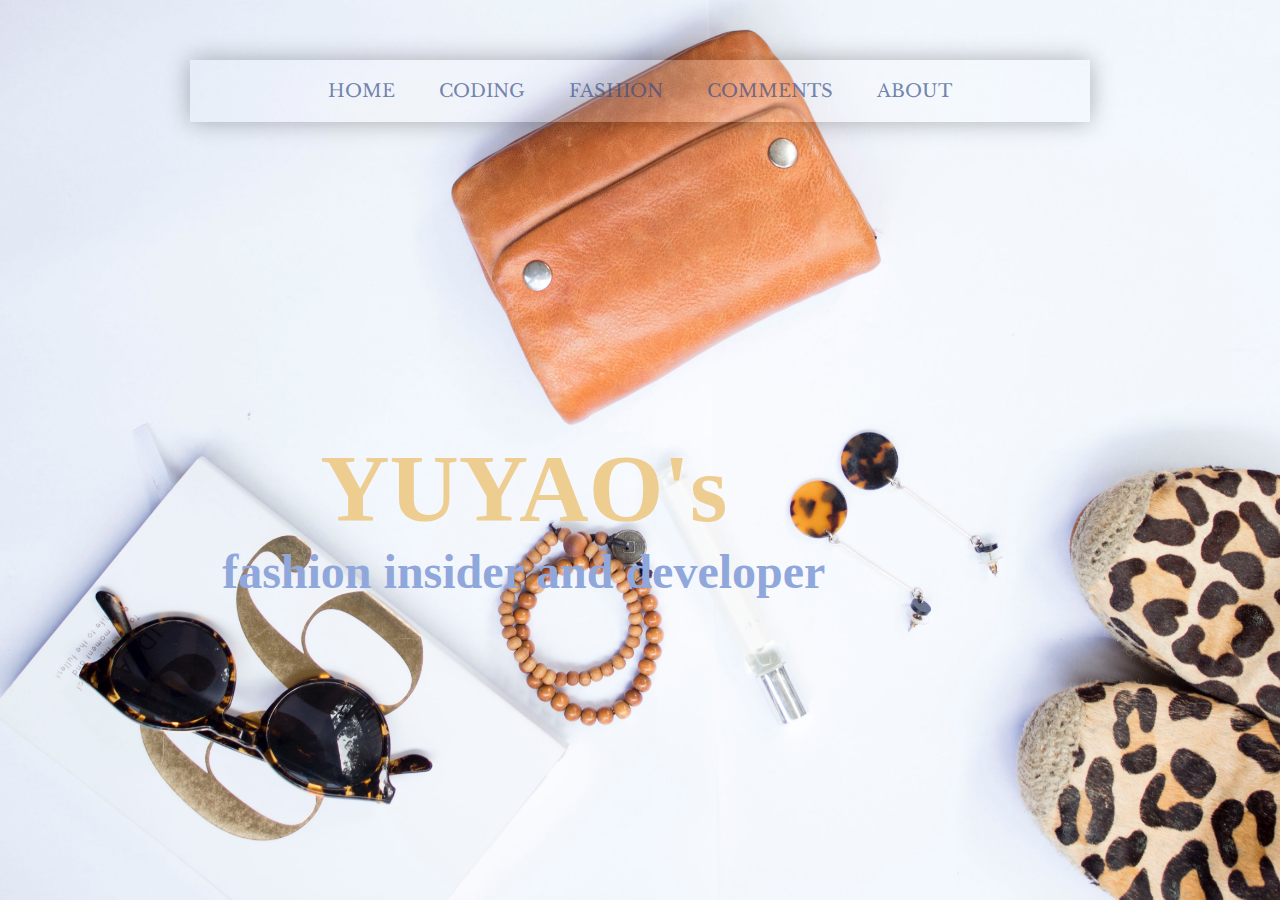
<file: index.html>
<!DOCTYPE html>
<html lang="en">
<head>
    <meta charset="UTF-8">
    <meta name="viewport" content="width=device-width, initial-scale=1.0">
    <link href="style.css" rel="stylesheet">
    <title>HW3</title>
</head>
<body>
    <section class="navbar">
        <nav>
            <ul class="menu">
                <li class="item"><a href="index.html">Home</a></li>
                <li class="item"><a href="code.html">Coding</a></li>
                <li class="item"><a href="fashion.html">Fashion</a></li>
                <li class="item"><a href="comment.html">Comments</a></li>
                <li class="item"><a href="about.html">About</a></li>
            </ul>
        </nav>
    </section>
    <section class="content">
        <h1><a class="effect-box">YUYAO's</a></h1>
        <h3><a class="effect-shine">fashion insider and developer</a></h3>
    </section>  
</body>
</html>

<!-- Warning: Section lacks heading. Consider using h2-h6 elements 
I don't want to address this warning because none of h2-h6 can be fit into my section. And I don't want to change my section to a div either. -->
</file>
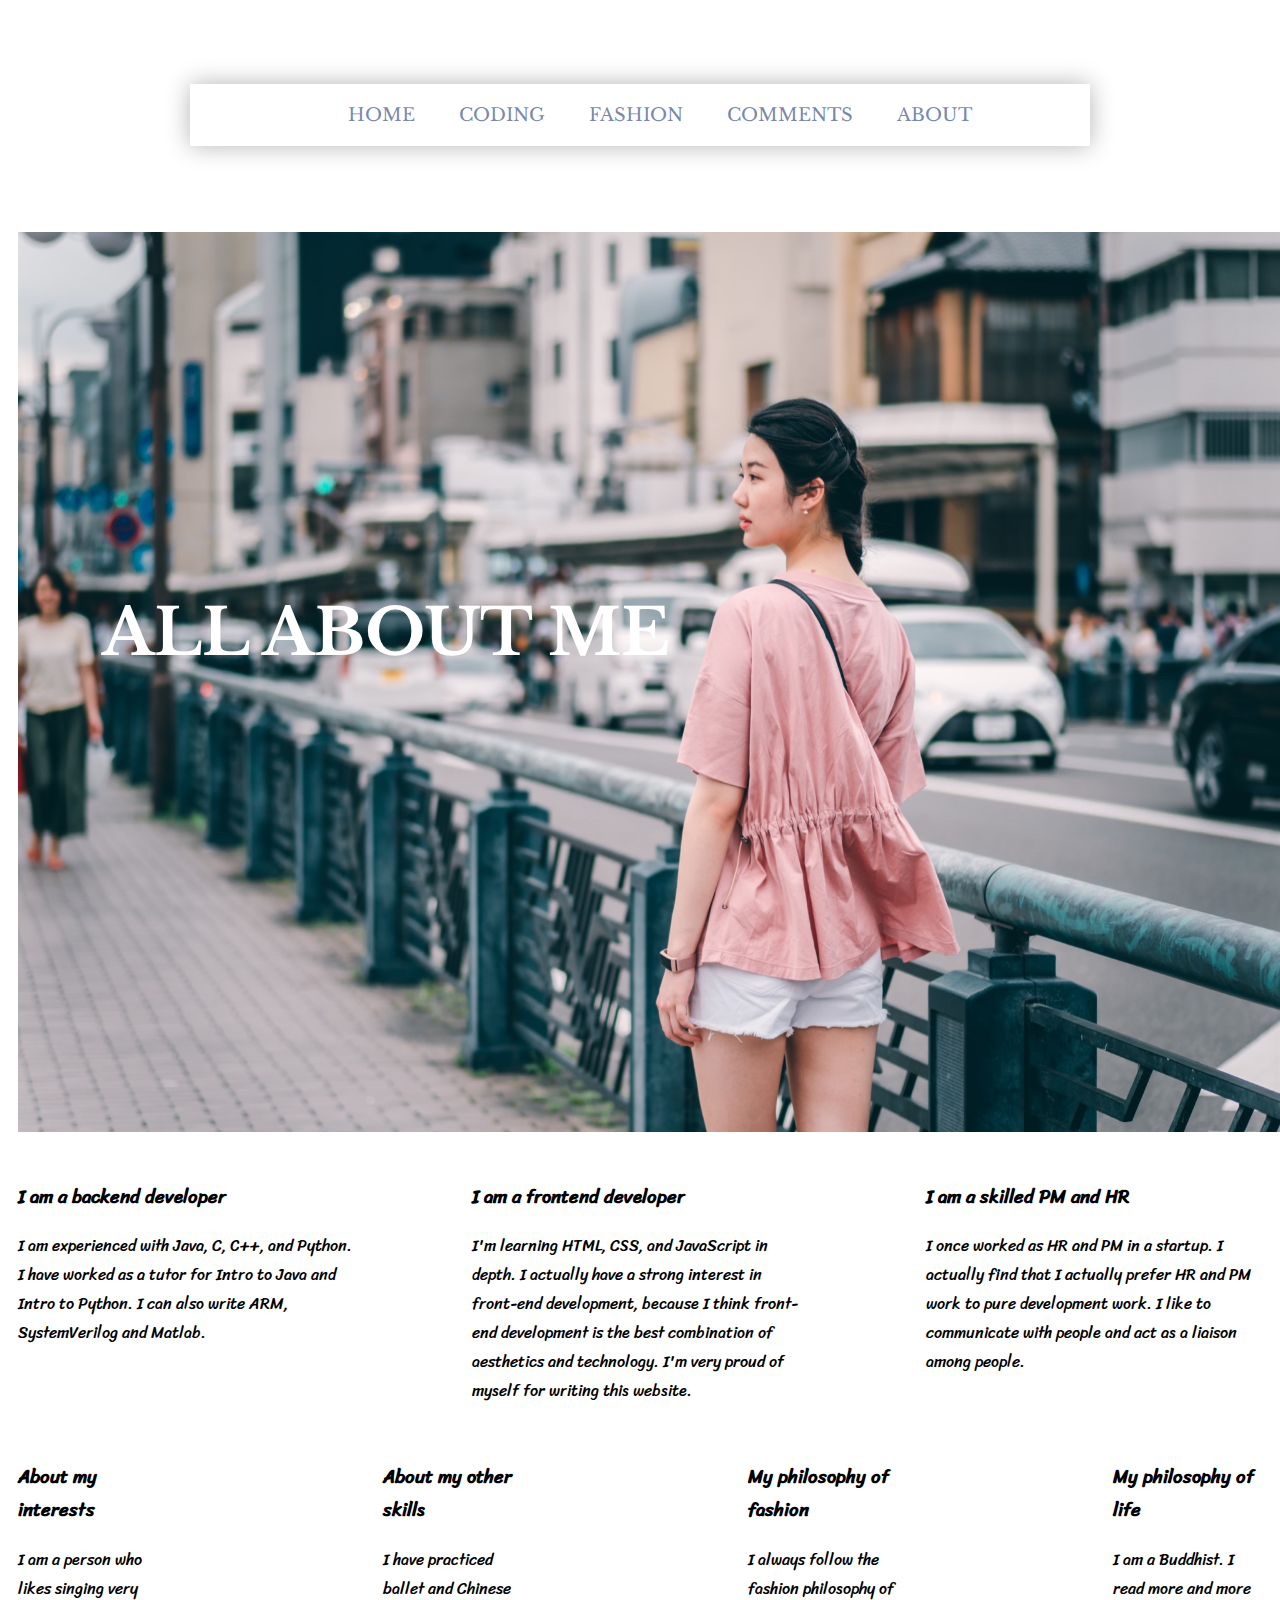
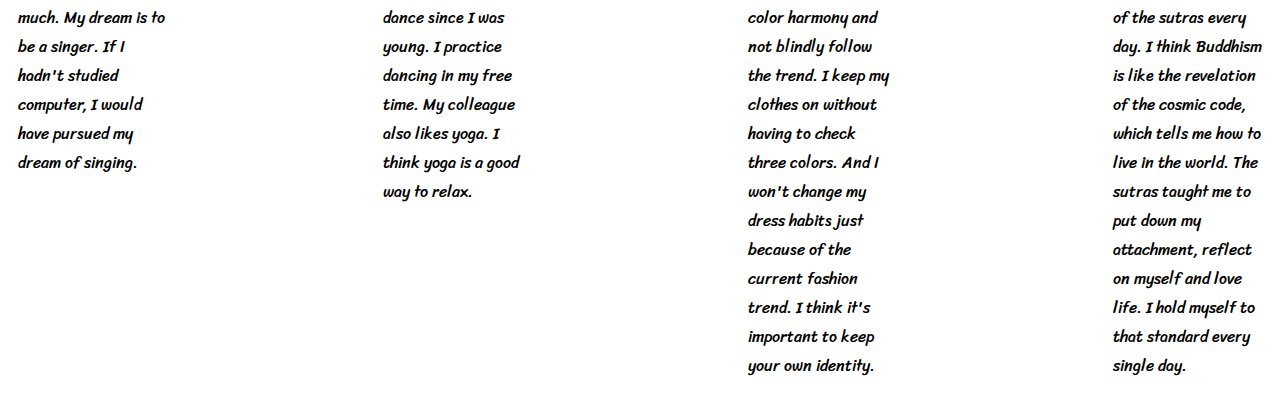
<file: about.html>
<!DOCTYPE html>
<html lang="en">
<head>
    <meta charset="UTF-8">
    <meta name="viewport" content="width=device-width, initial-scale=1.0">
    <link href="about.css" rel="stylesheet">
    <title>HW3</title>
</head>
<body>
    <section class="navbar">
        <nav>
            <ul class="menu">
                <li class="item"><a href="index.html">Home</a></li>
                <li class="item"><a href="code.html">Coding</a></li>
                <li class="item"><a href="fashion.html">Fashion</a></li>
                <li class="item"><a href="comment.html">Comments</a></li>
                <li class="item"><a href="about.html">About</a></li>
            </ul>
        </nav>
    </section>

    <section class="container-1">
        <section class="box-1">
          <h2 class = "title">ALL ABOUT ME</h2>
          <img src = "first.jpeg" alt = "My Picture">
        </section>
      </section>
        
      <section class="container-2">
        <section class="container-2-box">
          <h3>I am a backend developer</h3>
          <p>I am experienced with Java, C, C++, and Python. I have worked as a tutor for Intro to Java and Intro to Python. I can also write ARM, SystemVerilog and Matlab.</p>
        </section>
        <section class="container-2-box">
          <h3>I am a frontend developer</h3>
          <p>I'm learning HTML, CSS, and JavaScript in depth. I actually have a strong interest in front-end development, because I think front-end development is the best combination of aesthetics and technology. I'm very proud of myself for writing this website.</p>
        </section>
        <section class="container-2-box">
          <h3>I am a skilled PM and HR</h3>
          <p>I once worked as HR and PM in a startup. I actually find that I actually prefer HR and PM work to pure development work. I like to communicate with people and act as a liaison among people.</p>
        </section>
      </section>
      
      <section class="container-3">
        <section class="container-3-box">
          <h3>About my interests</h3>
          <p>I am a person who likes singing very much. My dream is to be a singer. If I hadn't studied computer, I would have pursued my dream of singing.</p>
        </section>
        <section class="container-3-box">
          <h3>About my other skills</h3>
          <p>I have practiced ballet and Chinese dance since I was young. I practice dancing in my free time. My colleague also likes yoga. I think yoga is a good way to relax.</p>
        </section>
        <section class="container-3-box">
          <h3>My philosophy of fashion</h3>
          <p>I always follow the fashion philosophy of color harmony and not blindly follow the trend. I keep my clothes on without having to check three colors. And I won't change my dress habits just because of the current fashion trend. I think it's important to keep your own identity.</p>
        </section>
        <section class="container-3-box">
          <h3>My philosophy of life</h3>
          <p>I am a Buddhist. I read more and more of the sutras every day. I think Buddhism is like the revelation of the cosmic code, which tells me how to live in the world. The sutras taught me to put down my attachment, reflect on myself and love life. I hold myself to that standard every single day.</p>
        </section>
      </section>

    </body>
</html>

<!-- Warning: Section lacks heading. Consider using h2-h6 elements 
I don't want to address this warning because none of h2-h6 can be fit into my section. And I don't want to change my section to a div either. -->
</file>
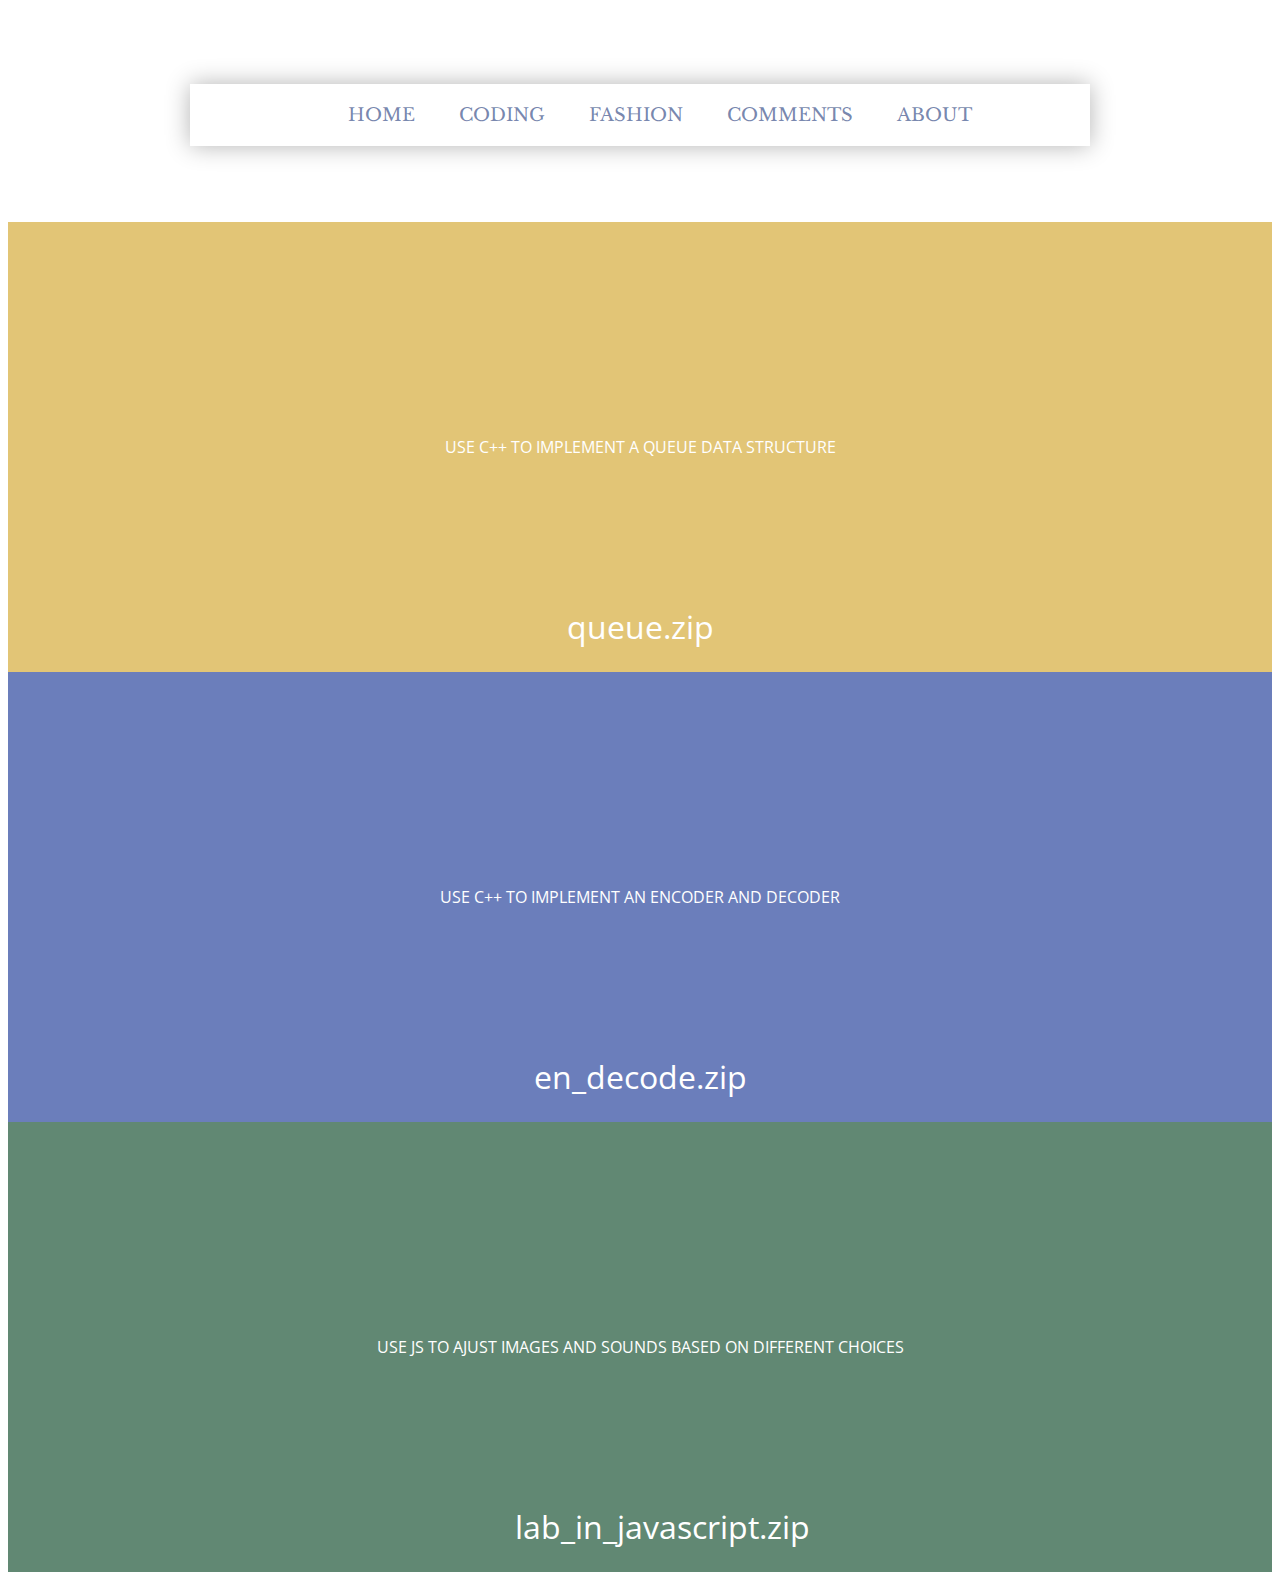
<file: code.html>
<!DOCTYPE html>
<html lang="en">
<head>
    <meta charset="UTF-8">
    <meta name="viewport" content="width=device-width, initial-scale=1.0">
    <link href="code.css" rel="stylesheet">
    <title>HW3</title>
</head>
<body>
    <section class="navbar">
        <nav>
            <ul class="menu">
                <li class="item"><a href="index.html">Home</a></li>
                <li class="item"><a href="code.html">Coding</a></li>
                <li class="item"><a href="fashion.html">Fashion</a></li>
                <li class="item"><a href="comment.html">Comments</a></li>
                <li class="item"><a href="about.html">About</a></li>
            </ul>
        </nav>
    </section>

    <section class = "buttons">
    <section class="box-1">
    <p>USE C++ TO IMPLEMENT A QUEUE DATA STRUCTURE</p>
    <section class="btn">
      <a href="queue.zip" class="button">queue.zip</a>
    </section>
  </section>
   
  <section class="box-2">
    <p>USE C++ TO IMPLEMENT AN ENCODER AND DECODER</p>
    <section class="btn">
      <a href="en_decode.zip" download>en_decode.zip</a>
    </section>
  </section>
  
  <section class="box-3">
    <p>USE JS TO AJUST IMAGES AND SOUNDS BASED ON DIFFERENT CHOICES</p>
    <section class="btn">
      <a href="lab_in_javascript.zip" download>lab_in_javascript.zip</a>
          </section>
  </section>
  </section>
    </body>

<!-- Warning: Section lacks heading. Consider using h2-h6 elements 
I don't want to address this warning because none of h2-h6 can be fit into my section. And I don't want to change my section to a div either. -->
</file>
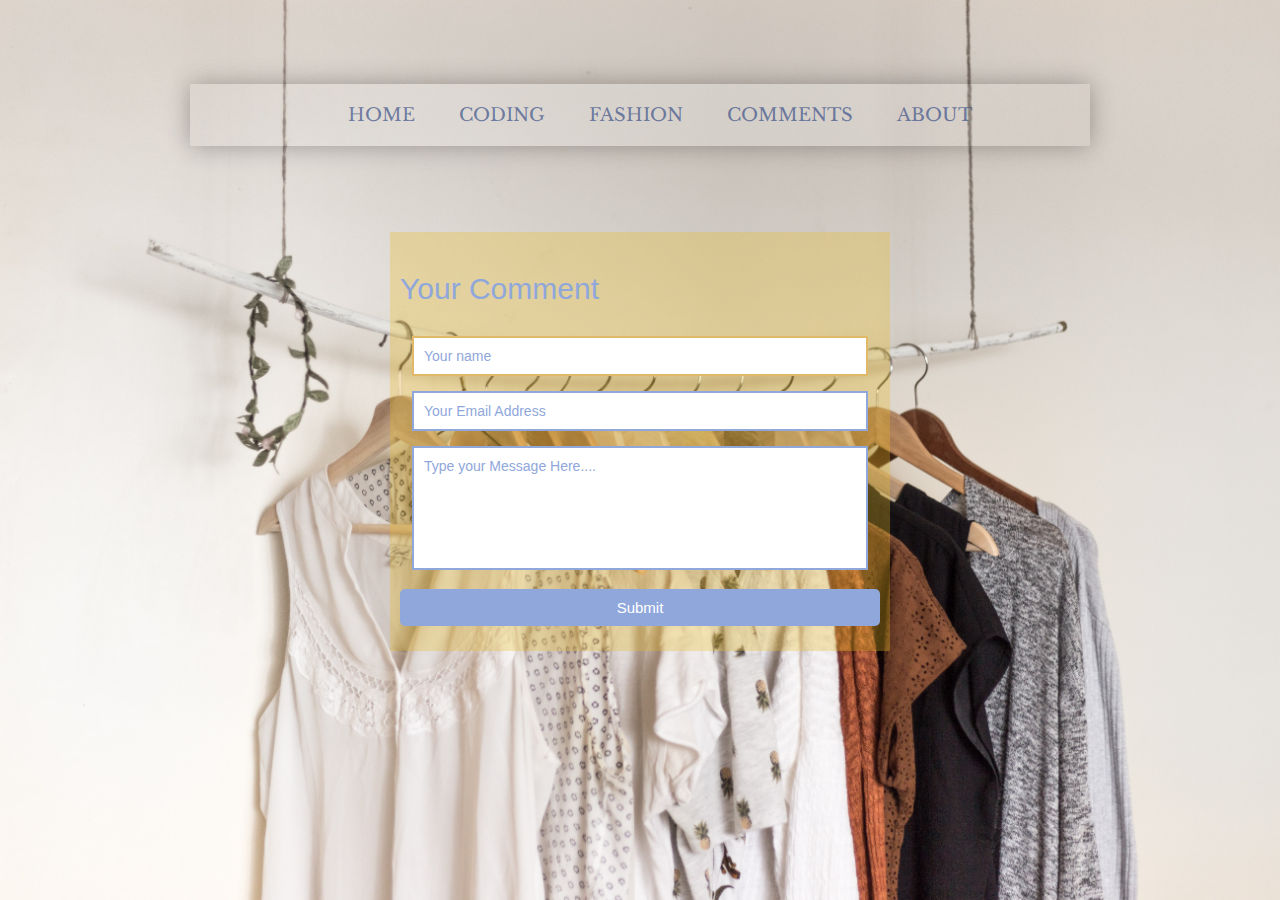
<file: comment.html>
<!DOCTYPE html>

<html lang ="en">
<head>
<meta http-equiv="Content-Type" content="text/html; charset=UTF-8">
<link href="comment.css" rel="stylesheet">
<title>Untitled Document</title>
</head>

<body>
  <section class="navbar">
    <nav>
        <ul class="menu">
            <li class="item"><a href="index.html">Home</a></li>
            <li class="item"><a href="code.html">Coding</a></li>
            <li class="item"><a href="fashion.html">Fashion</a></li>
            <li class="item"><a href="comment.html">Comments</a></li>
            <li class="item"><a href="about.html">About</a></li>
        </ul>
    </nav>
</section>

<section class="container">  
  <form id="contact" action="/action_page.php" method="post">
    <h3>Your Comment</h3>
    <fieldset>
      <input placeholder="Your name" type="text" required autofocus>
    </fieldset>
    <fieldset>
      <input placeholder="Your Email Address" type="email" required>
    </fieldset>
    <fieldset>
      <textarea placeholder="Type your Message Here...." required></textarea>
    </fieldset>
    <fieldset>
      <button class="button" type="submit" id="contact-submit" data-submit="...Sending"><span>Submit</span></button>
    </fieldset>
  </form>
 
  
</section>

  

</body>
</html>

<!-- Warning: Section lacks heading. Consider using h2-h6 elements 
I don't want to address this warning because none of h2-h6 can be fit into my section. And I don't want to change my section to a div either. -->
</file>
<file: style.css>
@import url('https://fonts.googleapis.com/css2?family=Lato&family=Libre+Baskerville&display=swap');
@import url('https://fonts.googleapis.com/css2?family=Cardo:wght@700&family=Kaushan+Script&family=Lato&family=Libre+Baskerville&display=swap');

*{
  margin:0;
  padding:0;
}

html{    
  background:url(background-home.jpg) no-repeat;
  background-size: cover;
  height:100%;
}

.content h3{
  color: rgb(143, 167, 219);
  font-size: 3rem;
} 

a.effect-shine:hover {
  -webkit-mask-image: linear-gradient(-50deg, rgba(143, 167, 219,.5) 20%, #FFF 60%, rgba(143, 167, 219,.5) 80%);
  -webkit-mask-size: 200%;
  animation: shine 1.5s infinite;
}

@-webkit-keyframes shine {
  from {
    -webkit-mask-position: 150%;
  }
  
  to {
    -webkit-mask-position: -50%;
  }
}

.content {
  font-family: 'Cardo', serif;
  font-family: 'Cinzel', serif;
  font-family: 'Kaushan Script', cursive;
  font-family: 'Lato', sans-serif;
  font-family: 'Libre Baskerville', serif;
  font-family: 'Lovers Quarrel', cursive;
  font-family: 'Sriracha', cursive; 
  text-align: center;
  display: block;
  position: absolute;
  top: 50%;
  left:15%;
  -webkit-transform: translate(5%,-10%);
}

h1 a {
  color: rgb(238, 205, 144);
  font-size: 3em;
  text-decoration: none;
  display: inline-block;
  position: relative;
}

a.effect-box:after,
a.effect-box:before {
	content: '';
  position: absolute;
  left: 0;
  display: inline-block;
  height: 1em;
  width: 100%;
  margin-top: 10px;
  opacity: 0;
	-webkit-transition: opacity 0.5s, -webkit-transform 0.5s;
	transition: opacity 0.5s, transform 0.5s;
	
}

a.effect-box:before {
  border-left: 2px dashed;
  border-right: 2px dashed;
  -webkit-transform: scale(2,0);
	transform: scale(2,0);
}

a.effect-box:after {
  border-bottom: 2px dashed;
  border-top: 2px dashed;
  -webkit-transform: scale(0,2);
	transform: scale(0,2);
}

a.effect-box:hover:after,
a.effect-box:hover:before {
  opacity: 1;
	-webkit-transform: scale(1.5);
	transform: scale(1.5);
}


nav {
    max-width: 900px;
    margin: 0 auto;
    padding: 60px 0;
  }
  
  nav ul {
    text-align: center;
    background: linear-gradient(90deg, rgba(255, 255, 255, 0) 0%, rgba(255, 255, 255, 0.2) 25%, rgba(255, 255, 255, 0.2) 75%, rgba(255, 255, 255, 0) 100%);
    box-shadow: 0 0 25px rgba(0, 0, 0, 0.3);
  }
  
  nav ul li {
    display: inline-block;
  }
  
  nav ul li a {
    padding: 20px;
    font-family: 'Cardo', serif;
	  font-family: 'Kaushan Script', cursive;
 	  font-family: 'Lato', sans-serif;
	  font-family: 'Libre Baskerville', serif;
    text-transform:uppercase;
    color: rgba(52, 75, 134, 0.678);
    font-size: 18px;
    text-decoration: none;
    display: block;
  }
  
  nav ul li a:hover {
    box-shadow: 0 0 10px rgba(0, 0, 0, 0.5);
    background: rgba(255, 255, 255, 0.1);
    color: rgba(3, 24, 78);
  }
</file>
<file: about.css>
@import url('https://fonts.googleapis.com/css2?family=Cardo:wght@700&family=Kaushan+Script&family=Lato&family=Libre+Baskerville&display=swap');
@import url('https://fonts.googleapis.com/css2?family=Cardo:wght@700&family=Kaushan+Script&family=Lato&family=Libre+Baskerville&family=Sriracha&display=swap');
nav {
    max-width: 900px;
    margin: 0 auto;
    padding: 60px 0;
  }
  
  nav ul {
    text-align: center;
    background: linear-gradient(90deg, rgba(255, 255, 255, 0) 0%, rgba(255, 255, 255, 0.2) 25%, rgba(255, 255, 255, 0.2) 75%, rgba(255, 255, 255, 0) 100%);
    box-shadow: 0 0 25px rgba(0, 0, 0, 0.3);
  }
  
  nav ul li {
    display: inline-block;
  }
  
  nav ul li a {
    padding: 20px;
    font-family: 'Cardo', serif;
	  font-family: 'Kaushan Script', cursive;
 	  font-family: 'Lato', sans-serif;
	  font-family: 'Libre Baskerville', serif;
    text-transform:uppercase;
    color: rgba(52, 75, 134, 0.678);
    font-size: 18px;
    text-decoration: none;
    display: block;
  }
  
  nav ul li a:hover {
    box-shadow: 0 0 10px rgba(0, 0, 0, 0.5);
    background: rgba(255, 255, 255, 0.1);
    color: rgba(3, 24, 78);
  }

  @media(min-width:468px){
    .container-1{
      display:flex;
    }
    
    .container-2{
      display:flex;  
      justify-content:space-between;
    }
  }
  
  .container-3{
    display:flex;  
    flex-wrap:wrap;
    justify-content:space-between;
  }

  .container-1, .container-2, .container-3{
    font-family: 'Cardo', serif;
    font-family: 'Kaushan Script', cursive;
    font-family: 'Lato', sans-serif;
    font-family: 'Libre Baskerville', serif;
    font-family: 'Sriracha', cursive; 
    padding:10px;
  }
  
  .box-1{
    flex:2;
    order:2;
  }
  
  
  .container-2-box{
    flex-basis: 27%;  
  }
  
  .container-3-box{
    flex-basis:12%;
  }

  .box-1 img{
    width: 100vw;
    height: 100vh;
}

.box-1 .title{
    font-family: 'Cardo', serif;
    font-family: 'Kaushan Script', cursive;
    font-family: 'Lato', sans-serif;
    font-family: 'Libre Baskerville', serif;
    position: absolute;
    text-align: center;
    left: 8vw;
    top: 60vh;
    font-size: 5vw;
    color: #fff;
}
</file>
<file: code.css>
@import url('https://fonts.googleapis.com/css2?family=Cardo:wght@700&family=Kaushan+Script&family=Lato&family=Libre+Baskerville&display=swap');
@import url('https://fonts.googleapis.com/css?family=Open+Sans+Condensed:300');

nav {
    max-width: 900px;
    margin: 0 auto;
    padding: 60px 0;
  }
  
  nav ul {
    text-align: center;
    background: linear-gradient(90deg, rgba(255, 255, 255, 0) 0%, rgba(255, 255, 255, 0.2) 25%, rgba(255, 255, 255, 0.2) 75%, rgba(255, 255, 255, 0) 100%);
    box-shadow: 0 0 25px rgba(0, 0, 0, 0.3);
  }
  
  nav ul li {
    display: inline-block;
  }
  
  nav ul li a {
    padding: 20px;
    font-family: 'Cardo', serif;
	  font-family: 'Kaushan Script', cursive;
 	  font-family: 'Lato', sans-serif;
	  font-family: 'Libre Baskerville', serif;
    text-transform:uppercase;
    color: rgba(52, 75, 134, 0.678);
    font-size: 18px;
    text-decoration: none;
    display: block;
  }
  
  nav ul li a:hover {
    box-shadow: 0 0 10px rgba(0, 0, 0, 0.5);
    background: rgba(255, 255, 255, 0.1);
    color: rgba(3, 24, 78);
  }

.buttons {
  width: 100%;
  height: 300%;
  display: flex;
  flex-direction: column;
  flex-wrap: wrap;
  overflow: hidden;
  font-family: 'Open Sans Condensed', sans-serif;
  margin: 0;
}

section[class*=box] {
	  height: 50vh;
	  width: 100%; 
    display: flex;
    justify-content: center;
    align-items: center;
}

section[class*=box] p{
    font: 1rem;
    color: white;
    position:absolute;
}

.box-1 { 
    background-color: #e2c576; 
}

.box-2 { 
    background-color: #6b7ebb; 
}
.box-3 { 
    background-color: #618873; 
}

.btn {
	top: 20vh;
	width: 250px;
	line-height: 50px;
	height: 50px;
	text-align: center;
	cursor: pointer;
	color: #FFF;
	transition: 0.3s;
  position: relative;
  font-size: 2rem;
}

.btn a {
    color: #FFF;
    text-decoration: none;
    transition: 0.3s;
}

.btn::before {
	width: 100%;
	height: 100%;
	content: '';
	position: relative;
	bottom: 0;
	left: 0;
	z-index: 1;
	opacity: 0;
}
.btn:hover a {
  color: rgb(0,0,0);
	letter-spacing: 3px;
}
.btn:hover::before {
	opacity: 1;	
	transform: scale(1, 1);	
}
</file>
<file: comment.css>
@import url("https://fonts.googleapis.com/css?family=Montserrat:400,700");
@import url('https://fonts.googleapis.com/css2?family=Cardo:wght@700&family=Kaushan+Script&family=Lato&family=Libre+Baskerville&display=swap');

html{    
  background:url(background.jpg) no-repeat;
  background-size: cover;
  height:100%;
}

nav {
    max-width: 900px;
    margin: 0 auto;
    padding: 60px 0;
  }
  
  nav ul {
    text-align: center;
    background: linear-gradient(90deg, rgba(255, 255, 255, 0) 0%, rgba(255, 255, 255, 0.2) 25%, rgba(255, 255, 255, 0.2) 75%, rgba(255, 255, 255, 0) 100%);
    box-shadow: 0 0 25px rgba(0, 0, 0, 0.3);
  }
  
  nav ul li {
    display: inline-block;
  }
  
  nav ul li a {
    padding: 20px;
    font-family: 'Cardo', serif;
	  font-family: 'Kaushan Script', cursive;
 	  font-family: 'Lato', sans-serif;
	  font-family: 'Libre Baskerville', serif;
    text-transform:uppercase;
    color: rgba(52, 75, 134, 0.678);
    font-size: 18px;
    text-decoration: none;
    display: block;
  }
  
  nav ul li a:hover {
    box-shadow: 0 0 10px rgba(0, 0, 0, 0.5);
    background: rgba(255, 255, 255, 0.1);
    color: rgba(3, 24, 78);
  }


.container {
  font-family:"Open Sans", Helvetica, Arial, sans-serif;
	box-sizing:border-box;
	-webkit-box-sizing:border-box;
	-moz-box-sizing:border-box;
	-webkit-font-smoothing:antialiased;
	-moz-font-smoothing:antialiased;
	-o-font-smoothing:antialiased;
	text-rendering:optimizeLegibility;
	max-width:500px;
	width:100%;
  margin:0 auto;
  padding:0;
  position:relative;
}

#contact input, #contact textarea, #contact button { 
    font:500 14px "Open Sans", Helvetica, Arial, sans-serif; 
}

#contact {
	background:rgba(236, 189, 32, 0.3);
	padding:10px;
	margin:10px 0;
}

#contact h3 {
	color: rgb(143, 167, 219);
	display: block;
	font-size: 30px;
	font-weight: 500;
}

fieldset {
	border: medium none !important;
	min-width: 100%;
  width: 100%;
  padding: 0;
  margin: 0 0 10px;
  text-align:center;
}

#contact input, #contact textarea {
	width:90%;
	border:2px solid rgb(143, 167, 219);
	background:#FFF;
	margin:0 0 5px;
  padding:10px;
  color: rgb(143, 167, 219);
}

#contact textarea {
	height:100px;
	max-width:100%;
  resize:none;
}

#contact button{
	cursor:pointer;
	width:100%;
	border:none;
	background:rgb(143, 167, 219);
	color:#FFF;
  font-size:15px;
  margin:0 0 5px;
	padding:10px;
}

.button {
  background-color: rgb(143, 167, 219);
  border: none;
  border-radius: 5px;
  color: #FFF;
  text-align: center;
  font-size: 40px;
  padding: 20px;
  width: 100px;
  transition: 0.5s;
  cursor: pointer;
}

.button span {
  cursor: pointer;
  display: inline-block;
  position: relative;
  transition: 0.5s;
}

.button span:after {
  content: '👌';
  position: absolute;
  opacity: 0;
  top: -10px;
  right: -5px;
  transition: 0.5s;
}

.button:hover span {
  padding-right: 25px;
}

.button:hover span:after {
  opacity: 1;
}

#contact input:focus, #contact textarea:focus {
	outline:0;
	border:2px solid rgb(224, 186, 104);
}
::-webkit-input-placeholder {
 color:rgb(143, 167, 219);
}
:-moz-placeholder {
 color:rgb(143, 167, 219);
}
::-moz-placeholder {
 color:rgb(143, 167, 219);
}
:-ms-input-placeholder {
 color:rgb(143, 167, 219);
}
</file>
